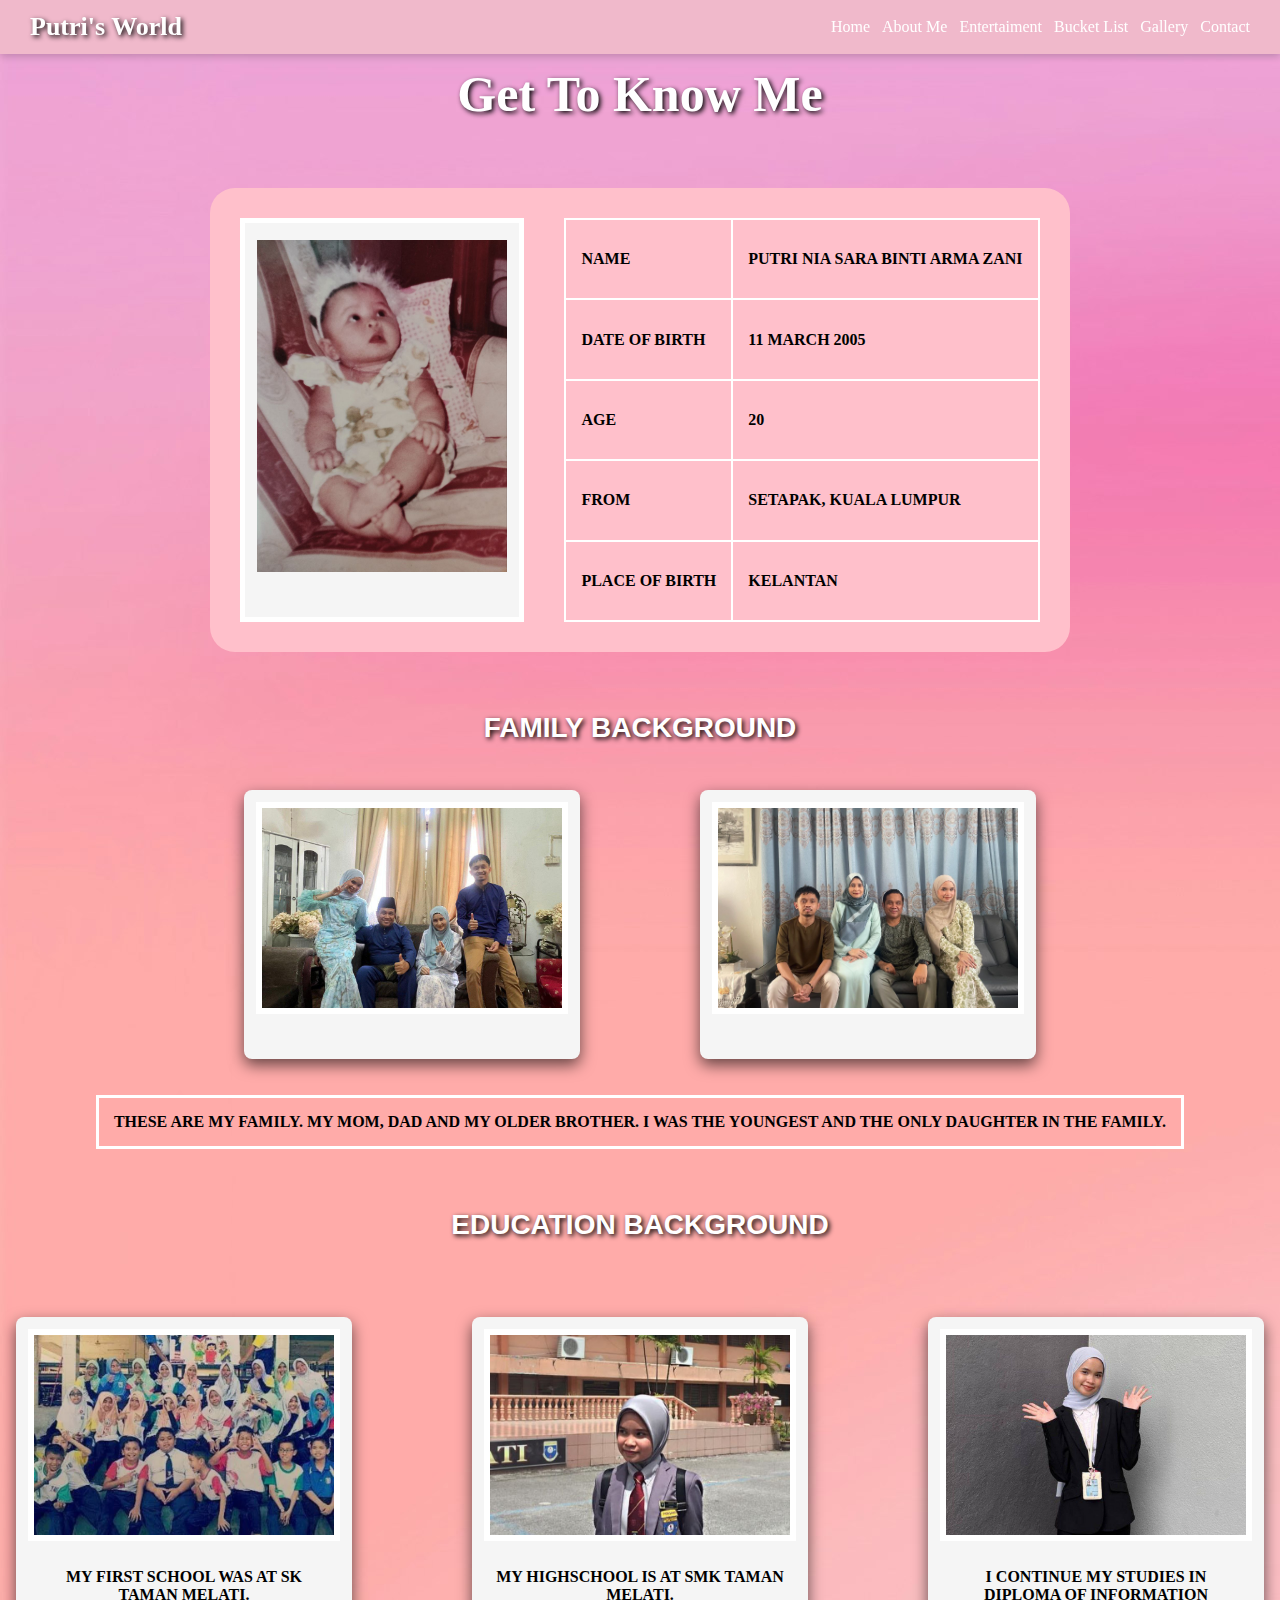
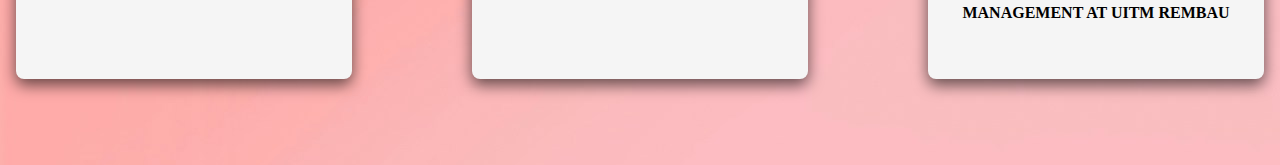
<file: aboutme.html>
<html>
    <head>
        <meta charset="UTF-8">
        <title>About Me | Putri's World</title>
        <link rel="stylesheet" href="aboutme.css">
    </head>

    <body class="aboutme-bg fade-in">
        <header class="top-bar">
            <span class="logo">Putri's World</span>
            <nav>
                <a href="homepage.html">Home</a>
                <a href="aboutme.html">About Me</a>
                <a href="entertainment.html">Entertaiment</a>
                <a href="bucketlist.html">Bucket List</a>
                <a href="gallery.html">Gallery</a>
                <a href="contact.html">Contact</a>
                </nav>
        </header>

        <main></main>

        <h1 class="page-title">Get To Know Me</h1>

        <section class="intro-row">
            <img src="websiteimages/baby.jpg" class="photo polaroid" alt="My Picture"> 
            
            <table class="info-table">
                <tr>
                    <td>NAME</td>
                    <td>PUTRI NIA SARA BINTI ARMA ZANI</td>
                </tr>
                <tr>
                    <td>DATE OF BIRTH</td>
                    <td>11 MARCH 2005</td>
                </tr>
                <tr>
                    <td>AGE</td>
                    <td>20</td>
                </tr>
                <tr>
                    <td>FROM</td>
                    <td>SETAPAK, KUALA LUMPUR</td>
                </tr>
                <tr>
                    <td>PLACE OF BIRTH</td>
                    <td>KELANTAN</td>
                </tr>
            </table>
        </section>  

        <section>
            <h2 class="section-title">FAMILY BACKGROUND</h2> 

            <section class="family-row">
            
            <figure class="polaroid-landscape">
                <img src="websiteimages/family.jpg" class="photo" alt="Family 1">
            </figure>               

            <figure class="polaroid-landscape">
                <img src="websiteimages/family2.jpg">
            </figure>
        </section>

        <p class="family-caption">
            THESE ARE MY FAMILY. MY MOM, DAD AND MY OLDER BROTHER. I WAS THE YOUNGEST AND THE ONLY DAUGHTER IN THE FAMILY.
        </p>
    </section>

        <section>
            <h2 class="section-title">EDUCATION BACKGROUND</h2>

            <section class="education-row">
                <figure class="polaroid-landscape">
                    <img src="websiteimages/elementary.jpg" class="photo" alt="Elementary School">
                    <figcaption class="edu-caption">MY FIRST SCHOOL WAS AT SK TAMAN MELATI.</figcaption>
                </figure>

                <figure class="polaroid-landscape">
                    <img src="websiteimages/highschool.jpg" class="photo" alt="High School">
                    <figcaption class="edu-caption">MY HIGHSCHOOL IS AT SMK TAMAN MELATI.</figcaption>
                </figure>

                 <figure class="polaroid-landscape">
                    <img src="websiteimages/uni.jpg" class="photo" alt="University">
                    <figcaption class="edu-caption">I CONTINUE MY STUDIES IN DIPLOMA OF INFORMATION MANAGEMENT AT UITM REMBAU</figcaption>
                </figure>

            </section>
        </section>
    </main>
    </body>
</body>
</html>
</file>
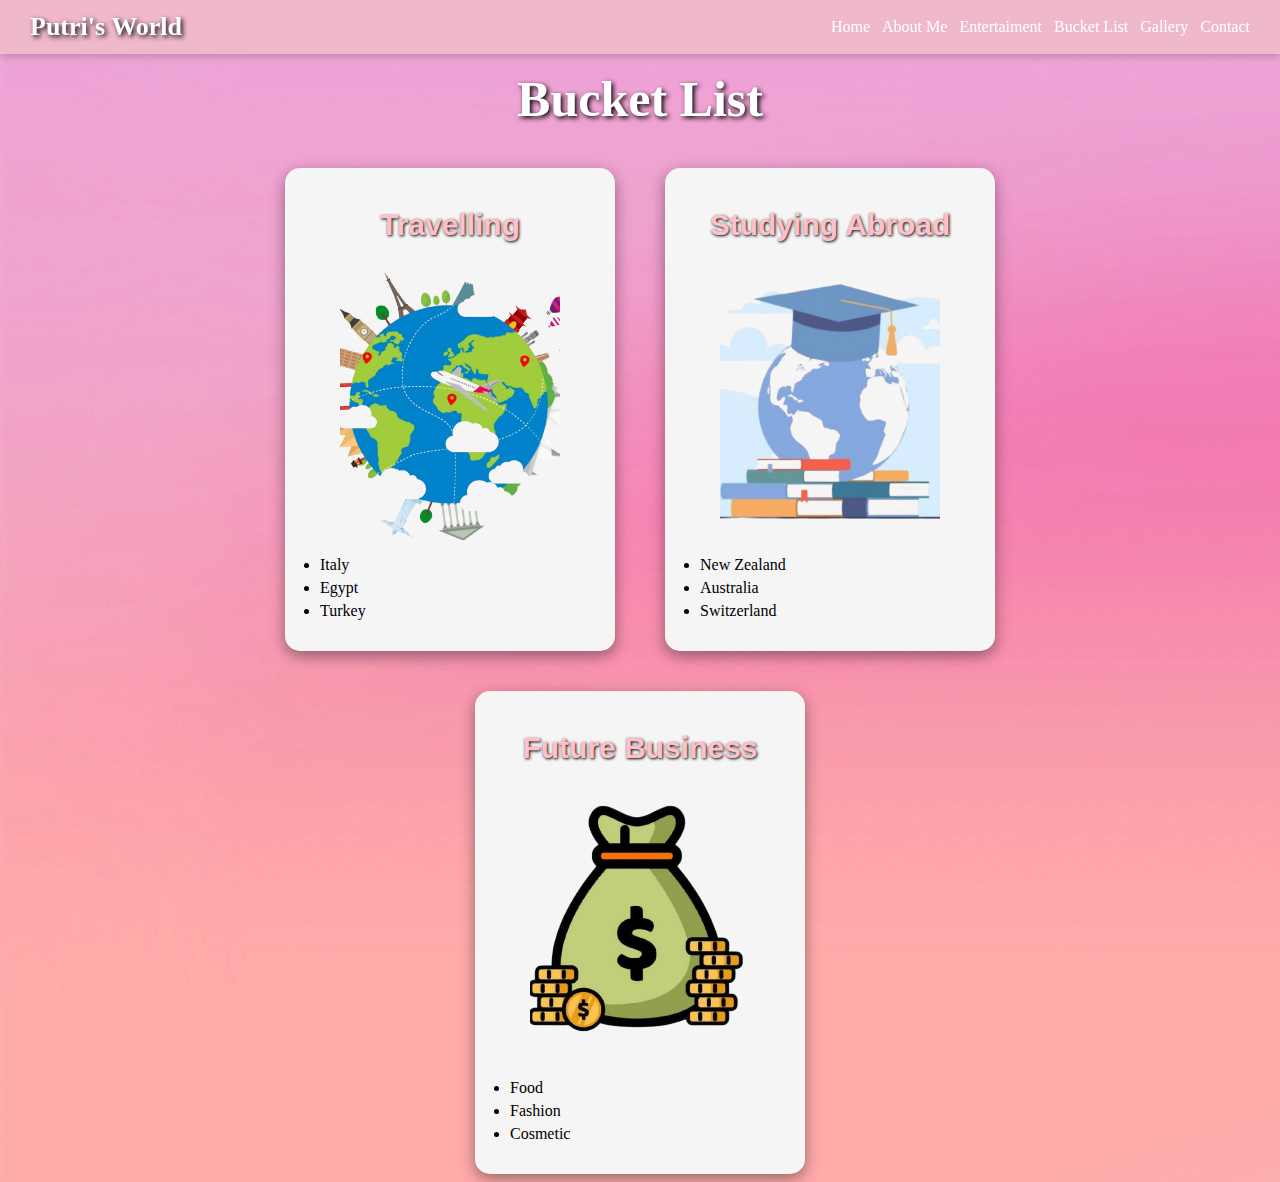
<file: bucketlist.html>
<html>
    <head>
        <meta charset="UTF-8">
        <title>Bucket List | Putri's World</title>
        <link rel="stylesheet" href="bucketlist.css">
    </head>

    <body class="bucket-bg">
        <header class="top-bar">
            <span class="logo">Putri's World</span>
             <nav>
                <a href="homepage.html">Home</a>
                <a href="aboutme.html">About Me</a>
                <a href="entertainment.html">Entertaiment</a>
                <a href="bucketlist.html">Bucket List</a>
                <a href="gallery.html">Gallery</a>
                <a href="contact.html">Contact</a>
                </nav>
        </header>

        <main> 
        <h1 class="page-title">Bucket List</h1>

        <section class="bucket-row">
            <article class="bucket-box">
                    <h2 class="bucket-title">Travelling</h2>
                    <figure>
                    <img src="websiteimages/overseas.png" class="bucket-img">
                    </figure>
                    <ul class="bucket-list">
                        <li>Italy</li>
                        <li>Egypt</li>
                        <li>Turkey</li>
                    </ul>
            </article>
            
                <article class="bucket-box">
                    <h2 class="bucket-title">Studying Abroad</h2>
                    <figure>
                    <img src="websiteimages/abroad.png" class="bucket-img">
                    </figure>
                    <ul class="bucket-list">
                        <li>New Zealand</li>
                        <li>Australia</li>
                        <li>Switzerland</li>
                    </ul>
                </article>
            </section>

            <section class="bucket-row center-row">
                <article class="bucket-box">
                    <h2 class="bucket-title">Future Business</h2>
                    <figure>
                    <img src="websiteimages/business.png" class="bucket-img">
                    </figure>
                    <ul class="bucket-list">
                        <li>Food</li>
                        <li>Fashion</li>
                        <li>Cosmetic</li>
                    </ul>
                </article>
            </section>
        </main>
    </body>
</html>
</file>
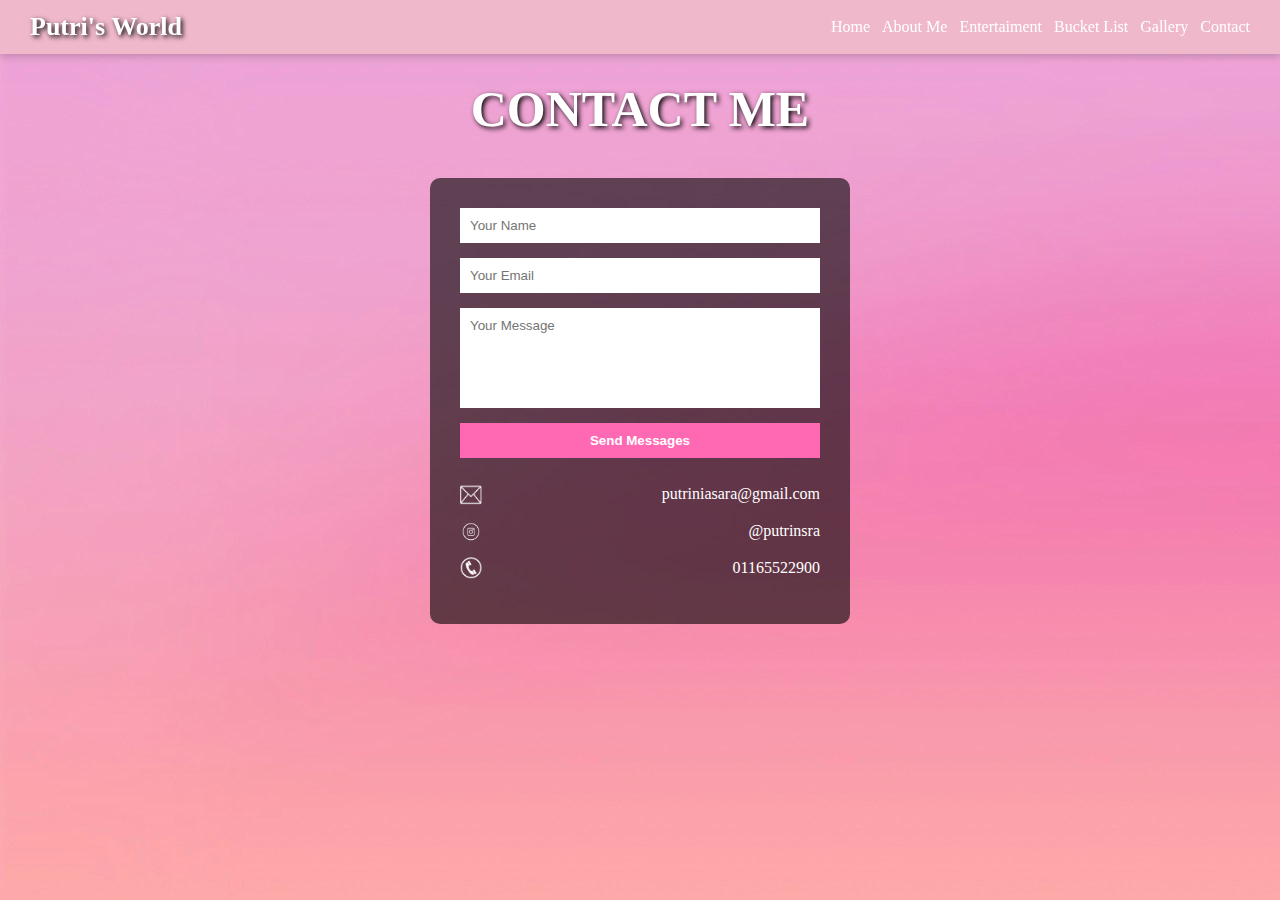
<file: contact.html>
<html>
    <head>
        <meta charset="UTF-8">
        <title>Contact | Putri's World</title>
        <link rel="stylesheet" href="contact.css">
    </head>

    <body class="contact-bg fade-in">
        <header class="top-bar">
            <span class="logo">Putri's World</span>
            <nav>
                <a href="homepage.html">Home</a>
                <a href="aboutme.html">About Me</a>
                <a href="entertainment.html">Entertaiment</a>
                <a href="bucketlist.html">Bucket List</a>
                <a href="gallery.html">Gallery</a>
                <a href="contact.html">Contact</a>
                </nav>
        </header>

        <h1 class="page-title">CONTACT ME</h1>

        <section class="contact-box">
            <form action="mailto:putriniasara@gmail.com" method="post" enctype="text/plain">
                <input type="text" name="Name" placeholder="Your Name" required>
                <input type="email" name="Email" placeholder="Your Email" required>
                <textarea name="Message" placeholder="Your Message" rows="5" required></textarea>
                <button type="submit">Send Messages</button>
            </form>

            <section class="contact-info">
                <a href="mailto:putriniasara@gmail.com" target="_blank">
                    <img src="websiteimages/email.png" class="icon">
                    putriniasara@gmail.com
                </a>

                <a href="https://www.instagram.com/putrinsra/" target="_blank">
                    <img src="websiteimages/ig.png" class="icon">
                    @putrinsra
                </a>

                 <a href="https://wa.me/qr/3BBFGATXOZTFJ1">
                    <img src="websiteimages/phone.png" class="icon">
                    01165522900
                </a>
            </section>
        </section>
    </body>
</html>
</file>
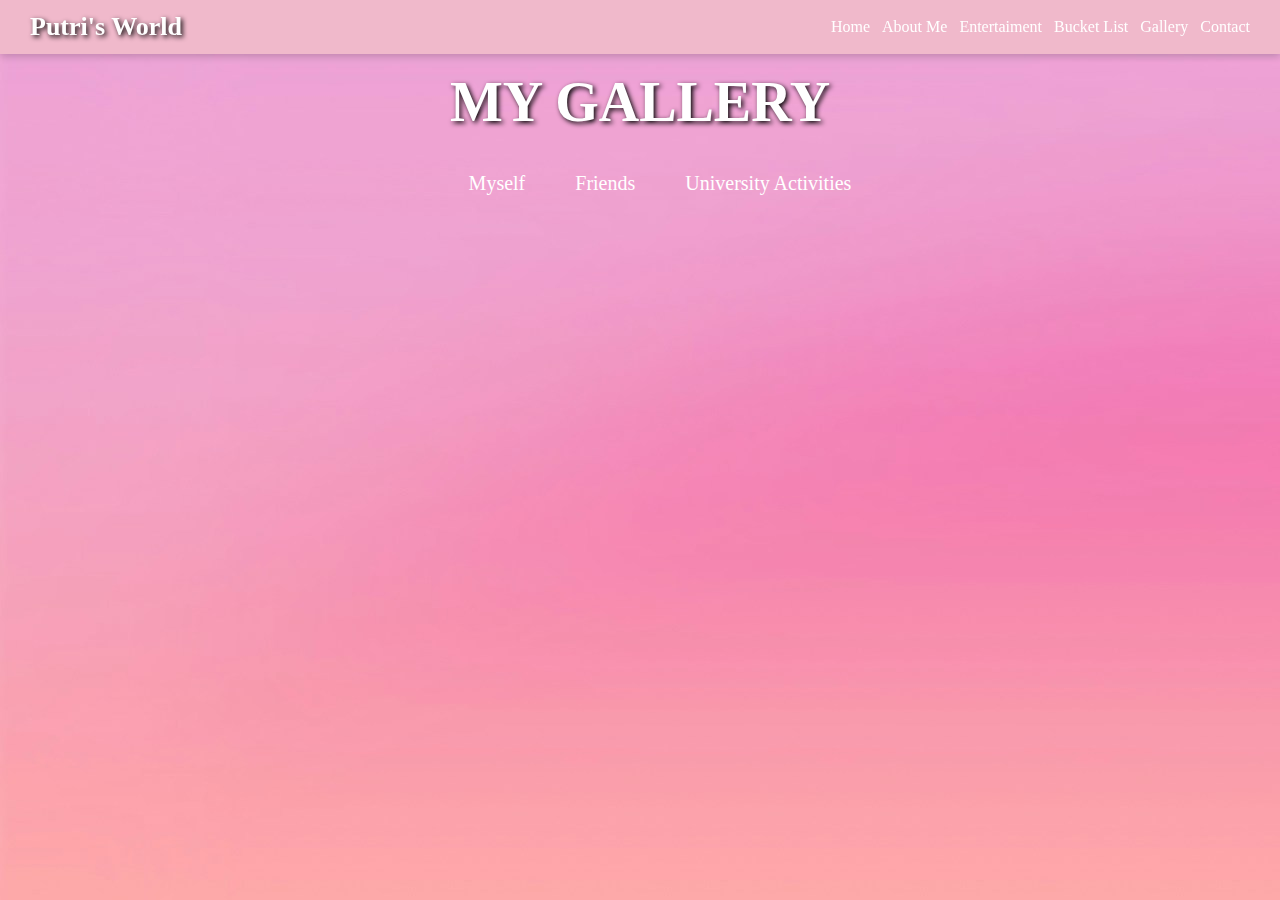
<file: gallery.html>
<html>
    <head>
        <meta charset="UTF-8">
        <title>Gallery | Putri's World</title>
        <link rel="stylesheet" href="gallery.css">
    </head>

    <body class="gallery-bg fade-in">
        
        <header class="top-bar">
            <span class="logo">Putri's World</span>
            
            <nav>
                <a href="index.html">Home</a>
                <a href="aboutme.html">About Me</a>
                <a href="entertainment.html">Entertaiment</a>
                <a href="bucketlist.html">Bucket List</a>
                <a href="gallery.html">Gallery</a>
                <a href="contact.html">Contact</a>
            </nav>
        </header>

        <h1 class="page-title">MY GALLERY</h1>

        <ul class="gallery-menu">
            <li class="gallery-item" onclick="toggleGallery( 'myself', this)">Myself</li>
            <li class="gallery-item" onclick="toggleGallery( 'friends', this)">Friends</li>
            <li class="gallery-item" onclick="toggleGallery( 'activities', this)">University Activities</li>
        </ul>

        <section class="gallery-content" id="myself">
            <article class="gallery-row">
                <img src="websiteimages/me1.jpg" class="gallery-img">
                <img src="websiteimages/me2.jpg" class="gallery-img">
                <img src="websiteimages/me3.jpg" class="gallery-img">
            </article>
            <article class="gallery-row">
                <img src="websiteimages/me4.jpg" class="gallery-img">
                <img src="websiteimages/me5.jpg" class="gallery-img">
                <img src="websiteimages/me6.jpg" class="gallery-img">
            </article>
        </section>

        <section class="gallery-content" id="friends">
         <article class="gallery-row">
            <img src="websiteimages/friend1.jpg" class="gallery-img">
            <img src="websiteimages/friend2.jpg" class="gallery-img">
            <img src="websiteimages/friend3.jpg" class="gallery-img">
         </article>
         <article class="gallery-row">
            <img src="websiteimages/friend4.jpg" class="gallery-img">
            <img src="websiteimages/friend5.jpg" class="gallery-img">
            <img src="websiteimages/friend6.jpg" class="gallery-img">
         </article>
        </section>

        <section class="gallery-content" id="activities">
         <article class="gallery-row">
            <img src="websiteimages/uni1.jpg" class="gallery-img">
            <img src="websiteimages/uni2.jpg" class="gallery-img">
            <img src="websiteimages/uni3.jpg" class="gallery-img">
         </article>
         <article class="gallery-row">
            <img src="websiteimages/uni4.jpg" class="gallery-img">
            <img src="websiteimages/uni5.jpg" class="gallery-img">
            <img src="websiteimages/uni6.jpg" class="gallery-img">
         </article
         >
         <article class="gallery-row">
            <img src="websiteimages/uni7.jpg" class="gallery-img">
            <img src="websiteimages/uni8.jpg" class="gallery-img">
            <img src="websiteimages/uni9.jpg" class="gallery-img">
         </article>
        </section>

       <script>
    function toggleGallery(sectionId, element) {
        const sections = document.querySelectorAll('.gallery-content');
        const bullets = document.querySelectorAll('.gallery-item');

        sections.forEach(sec => {
            if (sec.id === sectionId) {
                sec.style.display = "block"; // show clicked section
            } else {
                sec.style.display = "none";  // hide all others
            }
        });

        bullets.forEach(bullet => {
            if (bullet === element) {
                bullet.style.color = "hotpink";
                bullet.style.textDecoration = "underline";
            } else {
                bullet.style.color = "white";
                bullet.style.textDecoration = "none";
            }
        });
        }
        </script>

    </body>
</html>
</file>
<file: aboutme.css>
.aboutme-bg {
    background-image: url(websiteimages/background2.jpg);
}

.top-bar {
    position: fixed;
    top: 0;
    left: 0;
    right: 0;
    background-color: rgb(240, 185, 203);
    display: flex;
    align-items: center;
    justify-content: space-between;
    padding: 12px 30px;
    box-shadow: 0 2px 8px rgba(0,0,0,0.2);
    flex-wrap: wrap;
    box-sizing: border-box;
}

header {
    display: flex;
    align-items: center;
    justify-content: space-between;
}

.logo {
    font-size: 26px;
    color: white;
    font-weight: bold;
    text-shadow: 2px 2px 5px black;
}

nav {
    display: flex;
    flex-wrap: wrap;
    gap: 12px;
}

nav a {
    color:white;
    text-decoration: none;
    white-space: nowrap;
}

nav a:hover {
    color: hotpink;
}

.page-title {
    text-align: center;
    margin: 65px 7px;
    font-size: 50px;
    color: white;
    text-shadow: 2px 2px 5px black;
}

.intro-row {
    display: flex;
    justify-content: center;
    gap: 40px;
    margin-bottom: 60px;
    padding: 30px;
    background-color: pink;
    border-radius: 25px;
    width: fit-content;
    margin-left: auto;
    margin-right: auto;
}

.photo {
    width: 250px;
    border: 5px solid white;
}

.info-table {
    border-collapse: collapse;
    background-color: rgba (225,225,225, 0.3);
}

.info-table td {
    border: 2px solid white ;
    padding: 10px 15px;
    color: black;
    font-weight: bold;
}

.section-title {
    text-align: center;
    margin: 60px 0 30px;
    font-size: 28px;
    color: white;
    text-shadow: 2px 2px 5px black;
    font-family: "Arial Black", Arial, sans-serif;
}

.image-box {
    text-align: center;
    margin-top: 40px;
}

.image-box input {
    display: none;
}

.caption {
    display: none;
    margin: 15px auto;
    padding: 15px;
    border: 3px solid white;
    background-color: transparent;
    width: fit-content;
}

.image-box input:checked ~ .caption {
    display: block;
}

.polaroid {
    background-color: whitesmoke;
    padding: 17px 12px 45px;
    border-radius: 0 20px 15px rgba (0,0,0,0.6);
}

.polaroid {
    border: 6 px solid white;
}

.family-row {
    display: flex;
    justify-content: center;
    gap: 40px;
    margin-bottom: 20px;
}

.polaroid-landscape {
    background-color: whitesmoke;
    padding: 12px 12px 45px;
    box-shadow: 0 6px 15px rgba(0,0,0,0.6);
    border-radius: 8px;
}

.polaroid-landscape img {
    width: 320px;
    height: 200px;
    object-fit: cover;
    border: 6px solid white;
}

.family-caption {
    text-align: center;
    color: black;
    font-weight: bold;
    margin: 20px auto 60px auto;
    font-size: 16px;
    padding: 15px;
    border: 3px solid white;       
    display: block;           
    background-color: transparent;  
    width: fit-content;
}


.education-row {
    display: flex;
    justify-content: center;
    gap: 40px;                       
    margin-bottom: 40px;
    padding: 30px;
}


.polaroid-landscape {
    background-color: whitesmoke;
    padding: 12px 12px 45px;        
    box-shadow: 0 6px 15px rgba(0,0,0,0.6);
    border-radius: 8px;
    text-align: center;
}

.polaroid-landscape img {
    width: 300px;                     
    height: 200px;                   
    object-fit: cover;
    border: 6px solid white;         
}

.edu-caption {
    text-align: center;              
    color: black;
    font-weight: bold;
    margin: 15px auto 0 auto;         
    font-size: 16px;
    padding: 12px;
    border: 3px black;          
    display: block;
    width: fit-content;               
    background-color: transparent;
}

.fade-in {
    animation: fadeInAnimation 1.5s ease-in-out;
}

@keyframes fadeInAnimation {
    0% { opacity: 0; transform: translateY(20px); }   
    100% { opacity: 1; transform: translateY(0); }    
}
</file>
<file: bucketlist.css>
.bucket-bg {
    background: url(websiteimages/background2.jpg);
}

.top-bar {
    position: fixed;
    top: 0;
    left: 0;
    right: 0;
    background-color: rgb(240, 185, 203);
    display: flex;
    align-items: center;
    justify-content: space-between;
    padding: 12px 30px;
    box-shadow: 0 2px 8px rgba(0,0,0,0.2);
    flex-wrap: wrap;
    box-sizing: border-box;
}
header { 
    display: flex;
    align-items: center;
    justify-content: space-between;
}

.logo {
    color: white;
    font-size: 26px;
    font-weight: bold;
    text-shadow: 2px 2px 5px black;
}

nav {
    display: flex;
    flex-wrap: wrap;
    gap: 12px;
}

nav a {
    color:white;
    text-decoration: none;
    white-space: nowrap;
}

nav a:hover {
    color: hotpink;
}

.page-title {
    text-align: center;
    margin-top: 70px;
    font-size: 50px;
    color: white;
    text-shadow: 2px 2px 5px black;
}

.bucket-content {
    animation: fadeUp 1.5s ease-in;
}

.bucket-row, .center-row {
    display: flex;
    justify-content: center;
    gap: 50px;
    margin-top: 40px;
}

.bucket-box {
    text-align: center;
    width: 300px;
    background-color: whitesmoke;
    box-shadow: 0 5px 15px rgba(0,0,0,0.4);
    border-radius: 15px;
    padding: 15px;
    transition: transform 0.3s;
}

.bucket-box:hover {
    transform: translateY(-5px);
}

.bucket-title {
    color: pink;
    font-family: "Arial Black", Arial;
    text-shadow: 1px 1px 3px black;
    margin-bottom: 10px;
    font-size: 30px;
}

.bucket-img {
    width: 100%;
    height: 282px;
    object-fit: cover;
    border-radius: 10px;
}

.bucket-list {
    list-style-type: disc;
    margin-top: 15px;
    padding-left: 20px;
    text-align: left;
}

.bucket-list li {
    color: black;
    margin-bottom: 5px;
}
</file>
<file: contact.css>
.contact-bg {
    background: url("websiteimages/background2.jpg");
}

.top-bar {
    position: fixed;
    top: 0;
    left: 0;
    right: 0;
    background-color: rgb(240, 185, 203);
    display: flex;
    align-items: center;
    justify-content: space-between;
    padding: 12px 30px;
    box-shadow: 0 2px 8px rgba(0,0,0,0.2);
    flex-wrap: wrap;
    box-sizing: border-box;
}

header { 
    display: flex;
    align-items: center;
    justify-content: space-between;
}

.logo {
    color: white;
    font-size: 26px;
    font-weight: bold;
    text-shadow: 2px 2px 5px black;
}

nav {
    display: flex;
    flex-wrap: wrap;
    gap: 12px;
}

nav a {
    color:white;
    text-decoration: none;
    white-space: nowrap;
}

nav a:hover {
    color: hotpink;
}

.page-title {
    text-align: center;
    margin-top: 80px;
    font-size: 50px;
    color: white;
    text-shadow: 2px 2px 5px black;
}

.contact-box {
    width: 360px;
    margin: 40px auto;
    padding: 30px;
    background: rgba(0,0,0,0.6);
    border-radius: 10px;
    animation: fadeUp 1.2s ease-in;
}

.contact-box input,
.contact-box textarea {
    width: 100%;
    padding: 10px;
    margin-bottom: 15px;
    border: none;
    outline: none;
    font-family: Arial;
}

.contact-box textarea {
    height: 100px;
    resize: none;
}

.contact-box button {
    width: 100%;
    padding: 10px;
    background: hotpink;
    color: white;
    border: none;
    font-weight: bold;
    cursor: pointer;
}

.contact-box button:hover {
    background: deeppink;
}

.contact-info {
    margin-top: 25px;
}

.contact-info a {
    display: flex;
    justify-content: space-between;
    align-items: center;
    color: white;
    text-decoration: none;
    margin-bottom: 15px;
}

.contact-info a:hover {
    color: hotpink;
}

.icon {
    width: 22px;
    height: 22px;
}

@keyframes fadeUp {
    from {
        opacity: 0;
        transform: translateY(40px);
    }

    to {
        opacity: 1;
        transform: translateY(0);
    }
}
</file>
<file: gallery.css>
.gallery-bg {
    background: url(websiteimages/background2.jpg);
}

.top-bar {
    position: fixed;
    top: 0;
    left: 0;
    right: 0;
    background-color: rgb(240, 185, 203);
    display: flex;
    align-items: center;
    justify-content: space-between;
    padding: 12px 30px;
    box-shadow: 0 2px 8px rgba(0,0,0,0.2);
    flex-wrap: wrap;
    box-sizing: border-box;
}

header { 
    display: flex;
    align-items: center;
    justify-content: space-between;
}

.logo {
    color: white;
    font-size: 26px;
    font-weight: bold;
    text-shadow: 2px 2px 5px black;
}

nav {
    display: flex;
    flex-wrap: wrap;
    gap: 12px;
}

nav a {
    color:white;
    text-decoration: none;
    white-space: nowrap;
}

nav a:hover {
    color: hotpink;
}

.page-title {
    text-align: center;
    margin-top: 70px;
    font-size: 56px;
    color: white;
    text-shadow: 2px 2px 5px black;
}

.gallery-menu {
    display: flex;
    justify-content: center;
    list-style: none;
    margin-top: 30px;
    gap: 50px;
}

.gallery-item {
    cursor: pointer;
    color: white;
    font-size: 20px;
    font-family: "Arial Black, Arial, sans-serif";
}

.gallery-content {
    display: none;
    margin-top: 30px;
    text-align: center;
}

.gallery-row {
    display: flex;
    justify-content: center;
    gap: 20px;
    margin-bottom: 20px;
}

.gallery-img {
    width: 250px;
    height: 180px;
    object-fit: cover;
    border: 5px solid white;
    box-shadow: 5px 5px 15px black;
}

.fade-in {
    animation: fadeInAnimation 1.5s ease-in-out;
}

@keyframes fadeInAnimation {
    0% { opacity: 0; transform: translateY(20px); }   
    100% { opacity: 1; transform: translateY(0); }    
}
</file>
